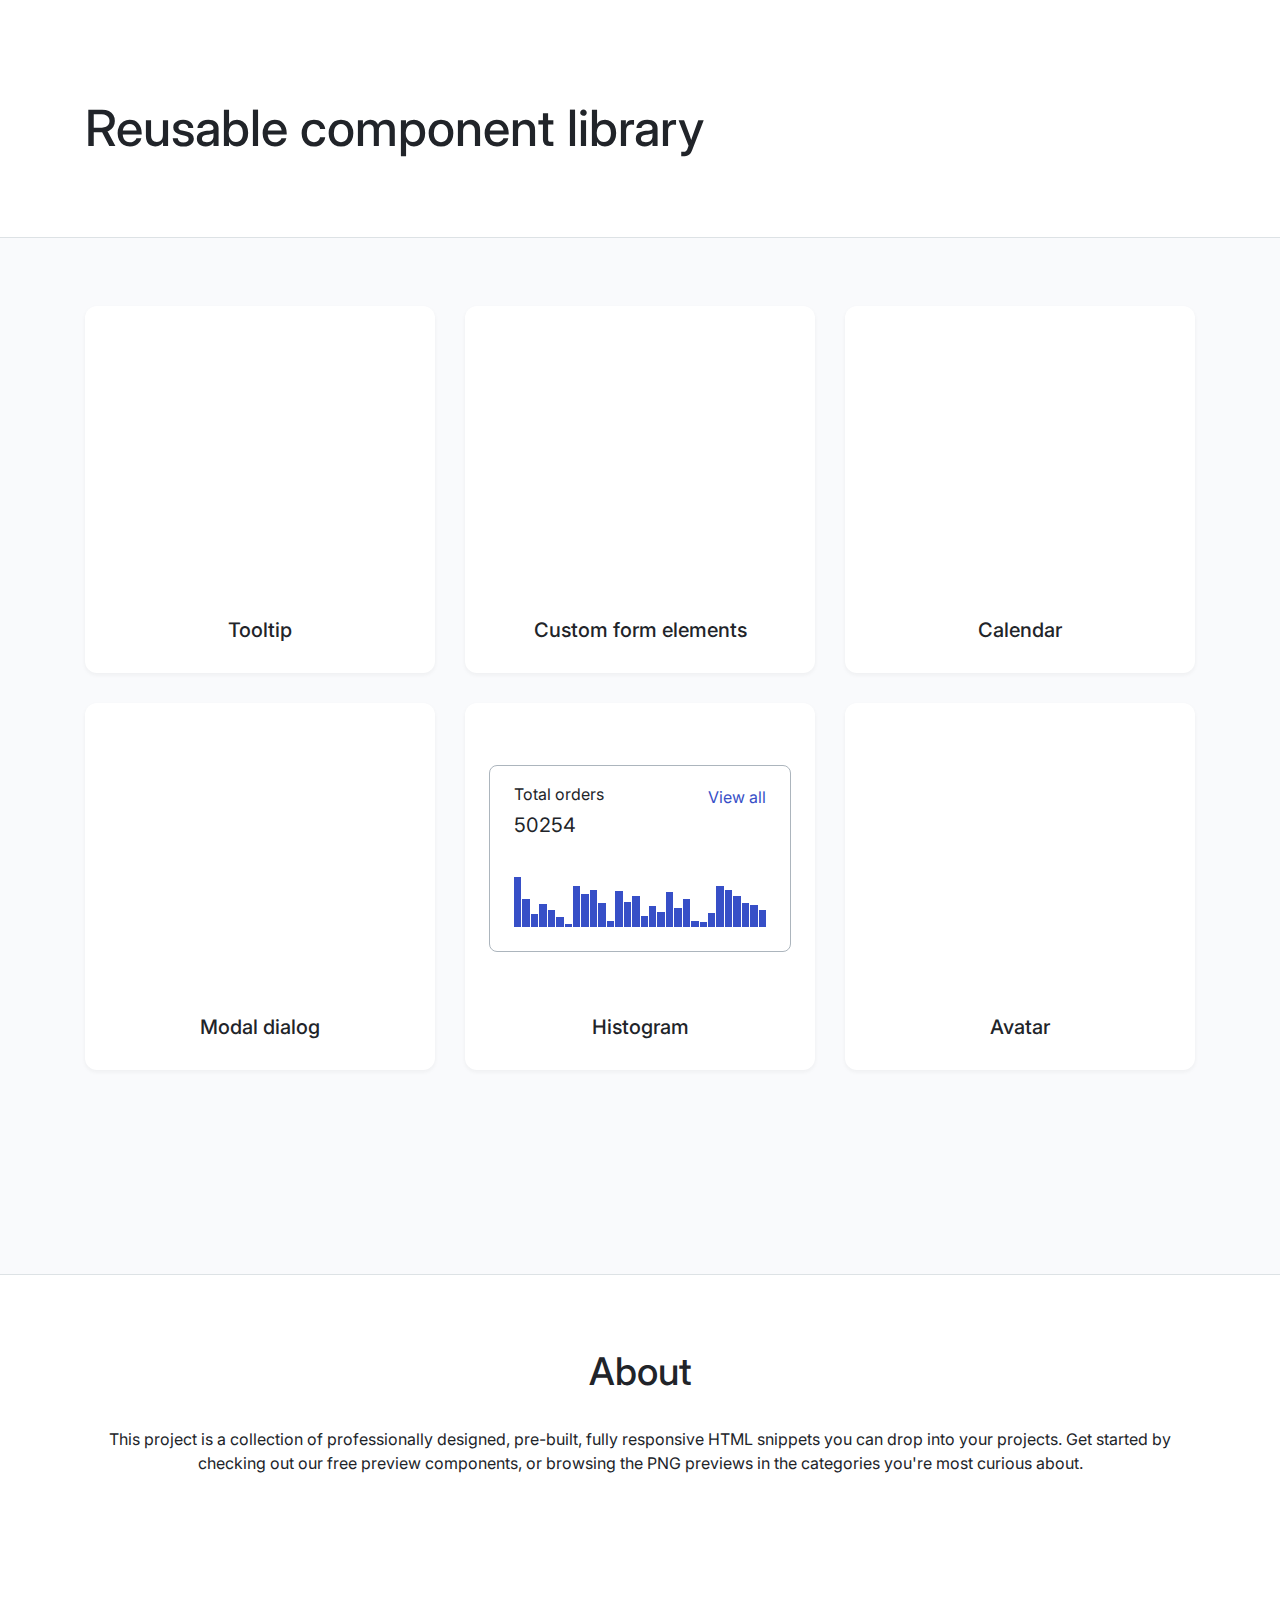
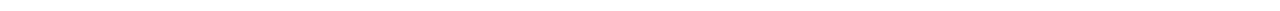
<file: index.html>
<!DOCTYPE html>
<!-- Главная страница -->
<html lang="ru">
    <head>
        <title>Главная страница</title>
        <link rel="stylesheet" href="./assets/css/main.css">
    </head>
    <body>
        <div class="page">
            <header class="header page__header">
                <div class="container">
                    <h1 class="title title_xl">Reusable component library</h1>
                </div>
            </header>
            <main class="main page__main">
                <div class="container">
                    <ul class="card-list">
                        <li class="card-list__item">
                            <article class="card">
                                <div class="card__content">

                                </div>

                                <h2 class="card__title title title_s title_font-weight_medium">
                                    Tooltip
                                </h2>
                            </article>
                        </li>

                        <li class="card-list__item">
                            <article class="card">
                                <div class="card__content">

                                </div>

                                <h2 class="card__title title title_s title_font-weight_medium">
                                    Custom form elements
                                </h2>
                            </article>
                        </li>

                        <li class="card-list__item">
                            <article class="card">
                                <div class="card__content">

                                </div>

                                <h2 class="card__title title title_s title_font-weight_medium">
                                    Calendar
                                </h2>
                            </article>
                        </li>

                        <li class="card-list__item">
                            <article class="card">
                                <div class="card__content">

                                </div>

                                <h2 class="card__title title title_s title_font-weight_medium">
                                    Modal dialog
                                </h2>
                            </article>
                        </li>

                        <li class="card-list__item">
                            <article class="card">
                                <div class="card__content">
                                    <div class="histogram">
                                        <div class="histogram__text-columns">
                                            <div>
                                                <p class="text text_m">Total orders</p>
                                                <p class="histogram__total title title_s">50254</p>
                                            </div>

                                            <a class="histogram__view-all-link text text_m text_color_primary text_decoration_none" href="#">View all</a>
                                        </div>

                                        <div class="histogram__columns">
                                            <div class="histogram__column" style="height: 100%"></div>
                                            <div class="histogram__column" style="height: 56%"></div>
                                            <div class="histogram__column" style="height: 25%"></div>
                                            <div class="histogram__column" style="height: 45%"></div>
                                            <div class="histogram__column" style="height: 34%"></div>

                                            <div class="histogram__column" style="height: 19%"></div>
                                            <div class="histogram__column" style="height: 5%"></div>
                                            <div class="histogram__column" style="height: 82%"></div>
                                            <div class="histogram__column" style="height: 66%"></div>
                                            <div class="histogram__column" style="height: 73%"></div>

                                            <div class="histogram__column" style="height: 48%"></div>
                                            <div class="histogram__column" style="height: 11%"></div>
                                            <div class="histogram__column" style="height: 71%"></div>
                                            <div class="histogram__column" style="height: 50%"></div>
                                            <div class="histogram__column" style="height: 61%"></div>

                                            <div class="histogram__column" style="height: 22%"></div>
                                            <div class="histogram__column" style="height: 41%"></div>
                                            <div class="histogram__column" style="height: 29%"></div>
                                            <div class="histogram__column" style="height: 70%"></div>
                                            <div class="histogram__column" style="height: 38%"></div>

                                            <div class="histogram__column" style="height: 56%"></div>
                                            <div class="histogram__column" style="height: 12%"></div>
                                            <div class="histogram__column" style="height: 9%"></div>
                                            <div class="histogram__column" style="height: 28%"></div>
                                            <div class="histogram__column" style="height: 81%"></div>

                                            <div class="histogram__column" style="height: 73%"></div>
                                            <div class="histogram__column" style="height: 61%"></div>
                                            <div class="histogram__column" style="height: 47%"></div>
                                            <div class="histogram__column" style="height: 43%"></div>
                                            <div class="histogram__column" style="height: 33%"></div>
                                        </div>
                                    </div>
                                </div>

                                <h2 class="card__title title title_s title_font-weight_medium">
                                    Histogram
                                </h2>
                            </article>
                        </li>

                        <li class="card-list__item">
                            <article class="card">
                                <div class="card__content">

                                </div>

                                <h2 class="card__title title title_s title_font-weight_medium">
                                    Avatar
                                </h2>
                            </article>
                        </li>
                    </ul>
                </div>
            </main>
            <footer class="footer page__footer">
                <div class="container">
                    <h2 class="title title_l title_align_center">About</h2>
                    <p class="footer__text text text_m text_align_center">
                        This project is a collection of professionally designed, pre-built, fully responsive HTML
                        snippets you can drop into your projects. Get started by checking out our free preview
                        components, or browsing the PNG previews in the categories you're most curious about.
                    </p>
                </div>
            </footer>
        </div>
    </body>
</html>
</file>
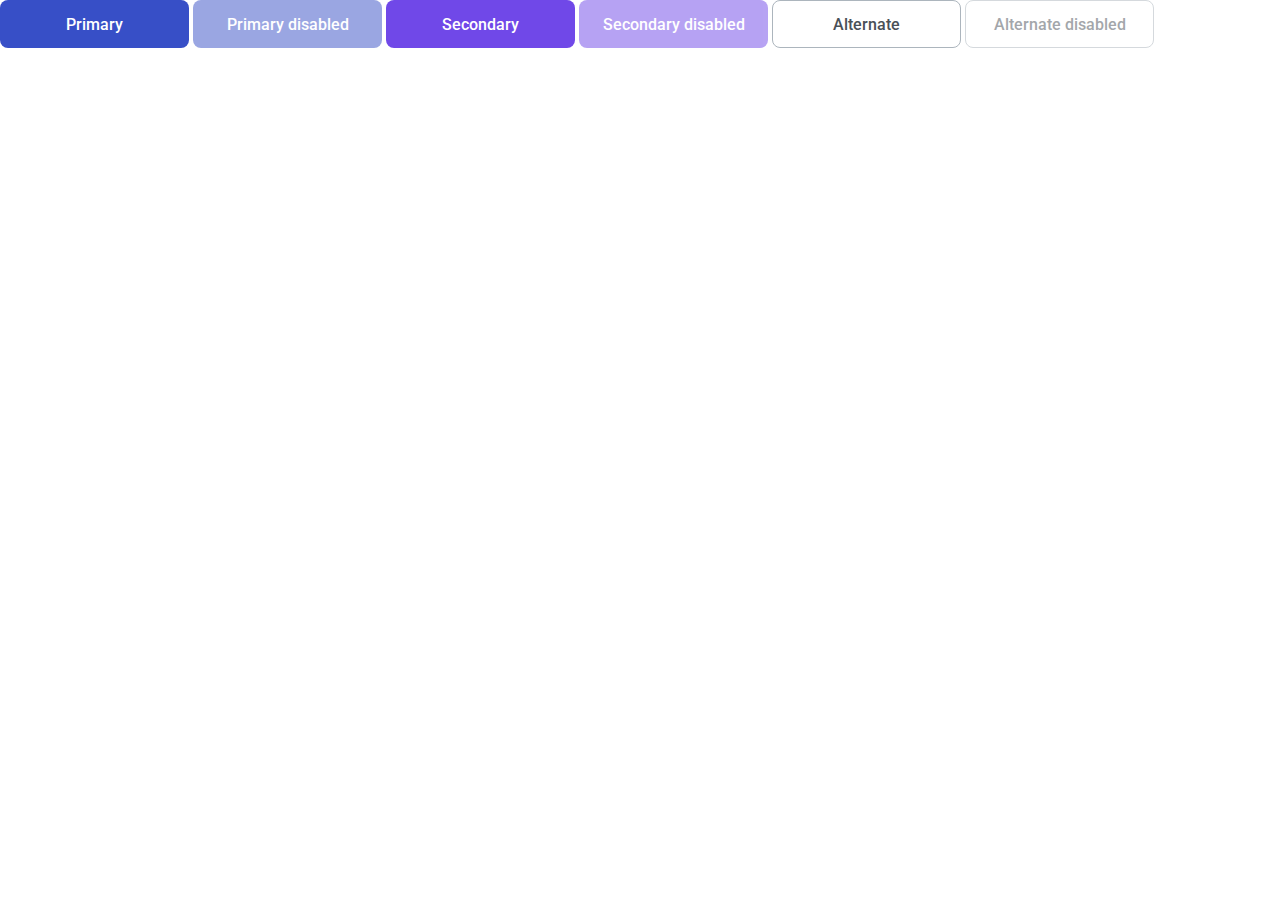
<file: 03-lection1/01-button/index.html>
<!DOCTYPE html>
<!-- Страница с кнопкой -->
<html lang="ru">
    <head>
        <title>Страница с кнопкой</title>
        <link rel="stylesheet" href="../../assets/css/main.css">
        <link rel="stylesheet" href="./button.css">
    </head>
    <body>
        <button class="button button_primary" type="button">Primary</button>
        <button class="button button_primary" type="button" disabled>Primary disabled</button>

        <button class="button button_secondary" type="button">Secondary</button>
        <button class="button button_secondary" type="button" disabled>Secondary disabled</button>

        <button class="button button_alternate" type="button">Alternate</button>
        <button class="button button_alternate" type="button" disabled>Alternate disabled</button>
    </body>
</html>
</file>
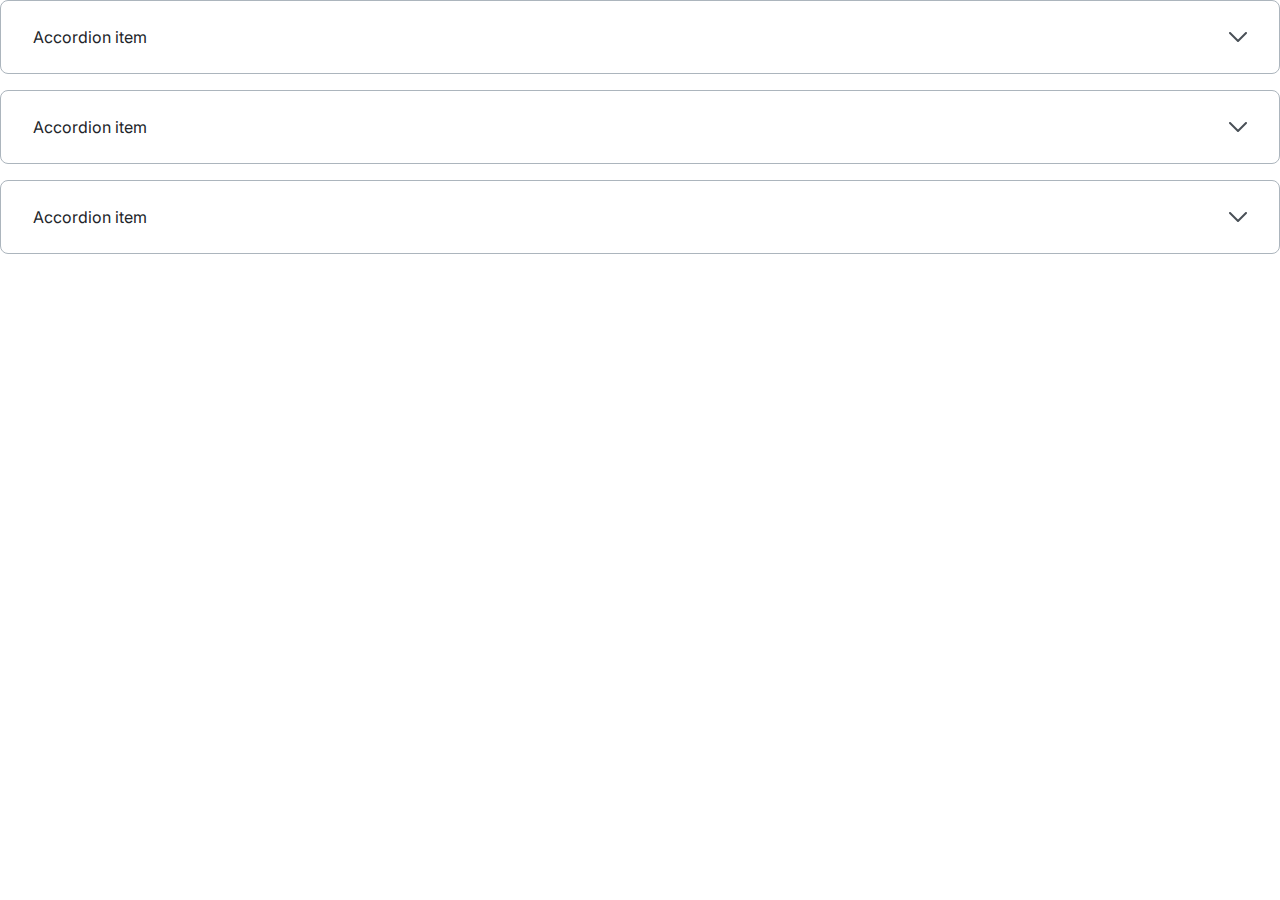
<file: 03-lection1/02-accordion/index.html>
<!DOCTYPE html>
<!-- Страница с аккордеоном -->
<html lang="ru">
    <head>
        <link rel="stylesheet" href="../../assets/css/main.css">
        <link rel="stylesheet" href="./accordion.css">
        <title>Страница с аккордеоном</title>
    </head>
    <body>
        <div class="accordion">
            <details class="accordion__item">
                <summary class="accordion__trigger text text_m">
                    Accordion item

                    <svg class="accordion__caret" width="18" height="10" viewBox="0 0 18 10" fill="none" xmlns="http://www.w3.org/2000/svg">
                        <path d="M1 1L9 9L17 1" stroke="currentColor" stroke-width="2" stroke-linecap="round" stroke-linejoin="round"/>
                    </svg>

                </summary>
                <p class="accordion__content text text_m text_color_gray4">
                    Amet minim mollit non deserunt ullamco est sit aliqua dolor do amet sint. Velit officia consequat duis enim velit mollit. Exercitation veniam consequat sunt nostrud amet.
                </p>
            </details>

            <details class="accordion__item">
                <summary class="accordion__trigger text text_m">
                    Accordion item

                    <svg class="accordion__caret" width="18" height="10" viewBox="0 0 18 10" fill="none" xmlns="http://www.w3.org/2000/svg">
                        <path d="M1 1L9 9L17 1" stroke="currentColor" stroke-width="2" stroke-linecap="round" stroke-linejoin="round"/>
                    </svg>

                </summary>
                <p class="accordion__content text text_m text_color_gray4">
                    Amet minim mollit non deserunt ullamco est sit aliqua dolor do amet sint. Velit officia consequat duis enim velit mollit. Exercitation veniam consequat sunt nostrud amet.
                </p>
            </details>

            <details class="accordion__item">
                <summary class="accordion__trigger text text_m">
                    Accordion item

                    <svg class="accordion__caret" width="18" height="10" viewBox="0 0 18 10" fill="none" xmlns="http://www.w3.org/2000/svg">
                        <path d="M1 1L9 9L17 1" stroke="currentColor" stroke-width="2" stroke-linecap="round" stroke-linejoin="round"/>
                    </svg>

                </summary>
                <p class="accordion__content text text_m text_color_gray4">
                    Amet minim mollit non deserunt ullamco est sit aliqua dolor do amet sint. Velit officia consequat duis enim velit mollit. Exercitation veniam consequat sunt nostrud amet.
                </p>
            </details>
        </div>
    </body>
</html>
</file>
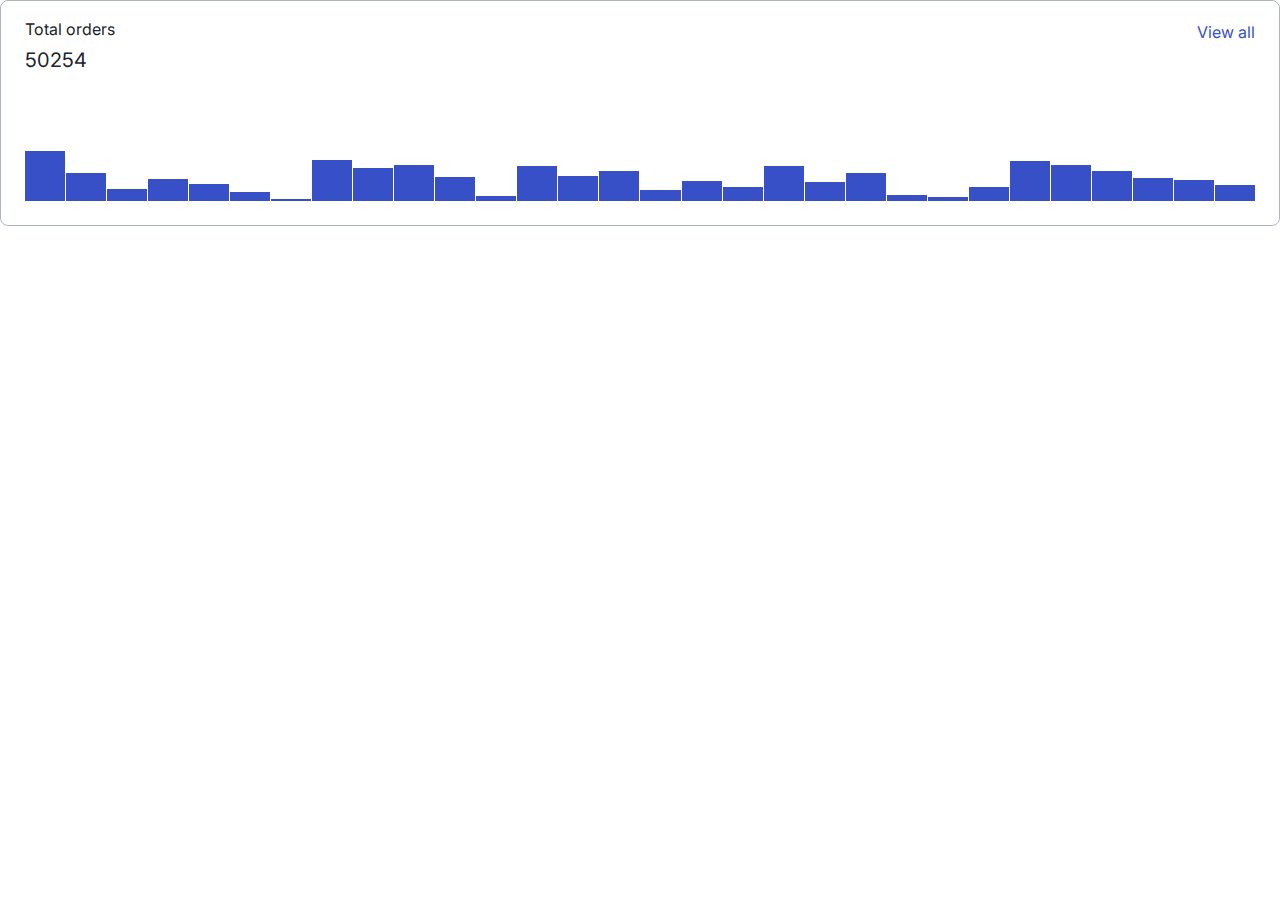
<file: 04-lection2/01-histogram/index.html>
<!DOCTYPE html>
<!-- Страница с гистограммой -->
<html lang="ru">
    <head>
        <link rel="stylesheet" href="../../assets/css/main.css">
        <link rel="stylesheet" href="./histogram.css">
        <title>Страница с гистограммой</title>
    </head>
    <body>
        <div class="histogram">
            <div class="histogram__text-columns">
                <div>
                    <p class="text text_m">Total orders</p>
                    <p class="histogram__total title title_s">50254</p>
                </div>

                <a class="histogram__view-all-link text text_m text_color_primary text_decoration_none" href="#">View all</a>
            </div>

            <div class="histogram__columns">
                <div class="histogram__column" style="height: 100%"></div>
                <div class="histogram__column" style="height: 56%"></div>
                <div class="histogram__column" style="height: 25%"></div>
                <div class="histogram__column" style="height: 45%"></div>
                <div class="histogram__column" style="height: 34%"></div>

                <div class="histogram__column" style="height: 19%"></div>
                <div class="histogram__column" style="height: 5%"></div>
                <div class="histogram__column" style="height: 82%"></div>
                <div class="histogram__column" style="height: 66%"></div>
                <div class="histogram__column" style="height: 73%"></div>

                <div class="histogram__column" style="height: 48%"></div>
                <div class="histogram__column" style="height: 11%"></div>
                <div class="histogram__column" style="height: 71%"></div>
                <div class="histogram__column" style="height: 50%"></div>
                <div class="histogram__column" style="height: 61%"></div>

                <div class="histogram__column" style="height: 22%"></div>
                <div class="histogram__column" style="height: 41%"></div>
                <div class="histogram__column" style="height: 29%"></div>
                <div class="histogram__column" style="height: 70%"></div>
                <div class="histogram__column" style="height: 38%"></div>

                <div class="histogram__column" style="height: 56%"></div>
                <div class="histogram__column" style="height: 12%"></div>
                <div class="histogram__column" style="height: 9%"></div>
                <div class="histogram__column" style="height: 28%"></div>
                <div class="histogram__column" style="height: 81%"></div>

                <div class="histogram__column" style="height: 73%"></div>
                <div class="histogram__column" style="height: 61%"></div>
                <div class="histogram__column" style="height: 47%"></div>
                <div class="histogram__column" style="height: 43%"></div>
                <div class="histogram__column" style="height: 33%"></div>
            </div>
        </div>
    </body>
</html>
</file>
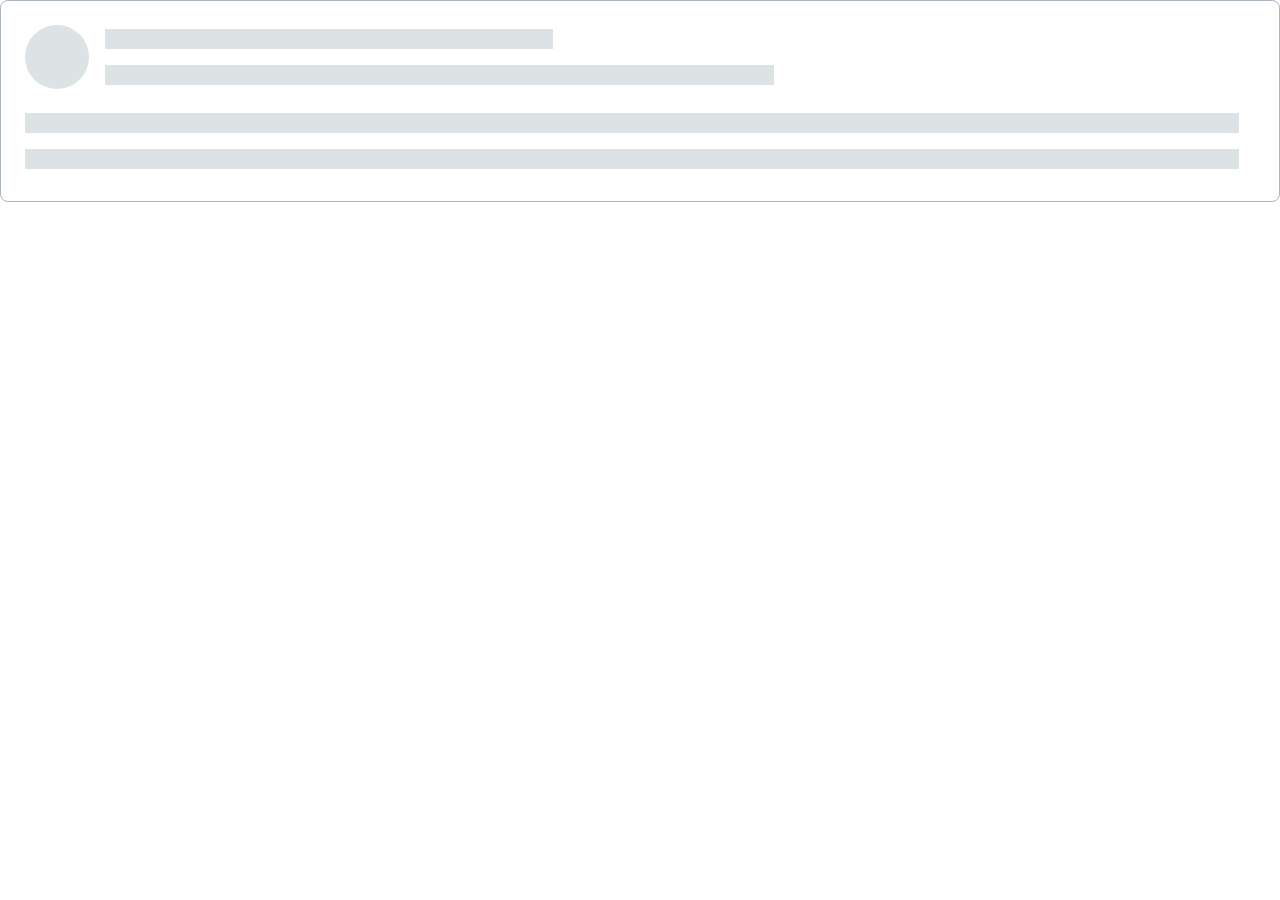
<file: 04-lection2/02-skeleton/index.html>
<!DOCTYPE html>
<!-- Страница со скелетоном -->
<html lang="ru">
    <head>
        <link rel="stylesheet" href="../../assets/css/main.css">
        <link rel="stylesheet" href="./skeleton.css">
        <title>Страница со скелетоном</title>
    </head>
    <body>
        <div class="skeleton">
            <div class="skeleton__row">
                <div class="skeleton__avatar"></div>

                <div class="skeleton__text">
                    <div class="skeleton__line" style="width: 39.5%;"></div>
                    <div class="skeleton__line" style="width: 59%;"></div>
                </div>
            </div>

            <div class="skeleton__row">
                <div class="skeleton__text">
                    <div class="skeleton__line"></div>
                    <div class="skeleton__line"></div>
                </div>
            </div>
        </div>
    </body>
</html>
</file>
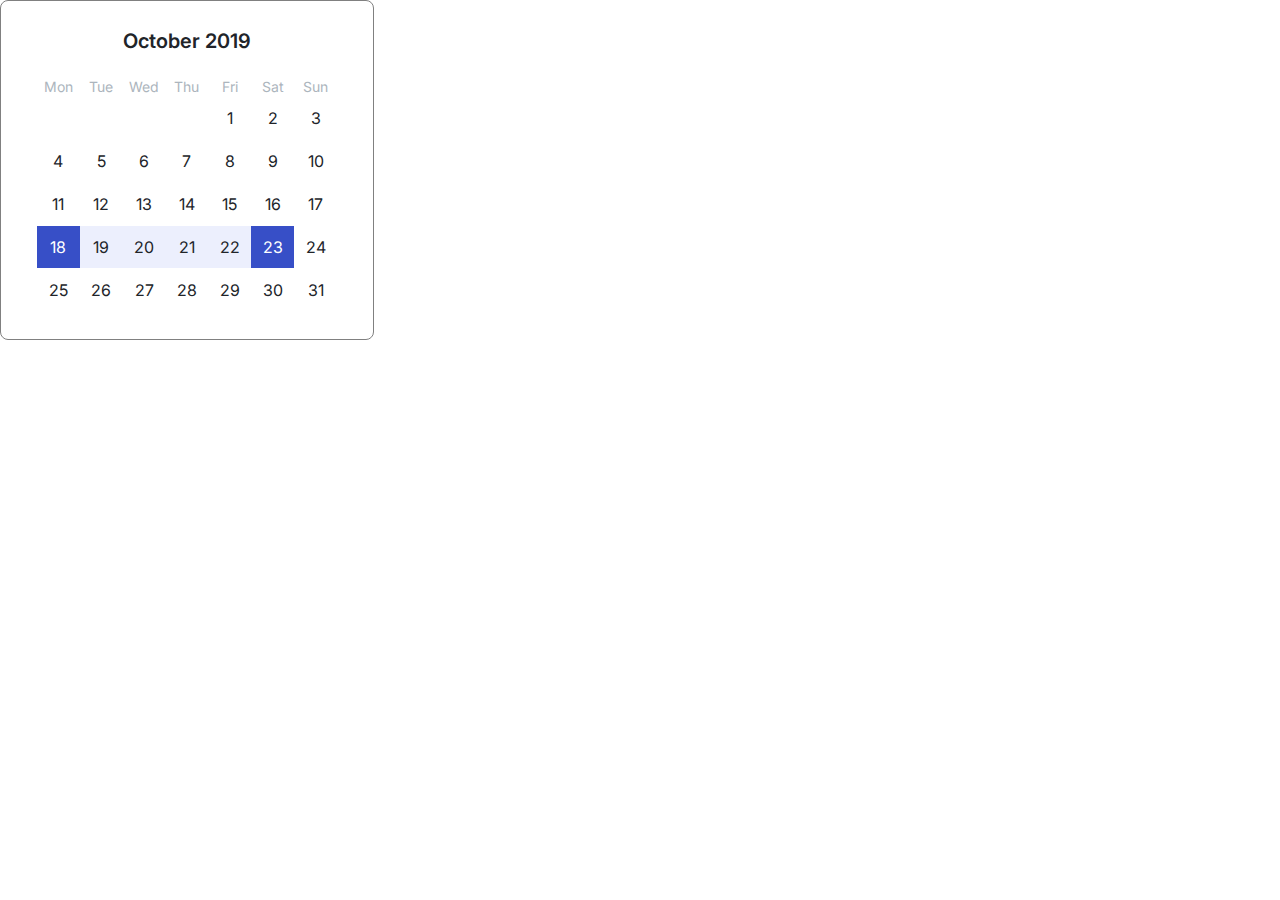
<file: 05-lection3/03-calendar/index.html>
<!DOCTYPE html>
<!-- Страница с календарем -->
<html lang="ru">
    <head>
        <link rel="stylesheet" href="../../assets/css/main.css">
        <link rel="stylesheet" href="./calendar.css">
        <title>Calendar</title>
    </head>
    <body>
        <div class="calendar">
            <p class="calendar__month-and-year title title_s">October 2019</p>

            <ul class="calendar__week-days">
                <li class="calendar__week-day">Mon</li>
                <li class="calendar__week-day">Tue</li>
                <li class="calendar__week-day">Wed</li>
                <li class="calendar__week-day">Thu</li>
                <li class="calendar__week-day">Fri</li>
                <li class="calendar__week-day">Sat</li>
                <li class="calendar__week-day">Sun</li>
            </ul>

            <ul class="calendar__days">
                <li class="calendar__day calendar__day_friday text text_m ">1</li>
                <li class="calendar__day text text_m">2</li>
                <li class="calendar__day text text_m">3</li>
                <li class="calendar__day text text_m">4</li>
                <li class="calendar__day text text_m">5</li>
                <li class="calendar__day text text_m">6</li>
                <li class="calendar__day text text_m">7</li>
                <li class="calendar__day text text_m">8</li>
                <li class="calendar__day text text_m">9</li>
                <li class="calendar__day text text_m">10</li>
                <li class="calendar__day text text_m">11</li>
                <li class="calendar__day text text_m">12</li>
                <li class="calendar__day text text_m">13</li>
                <li class="calendar__day text text_m">14</li>
                <li class="calendar__day text text_m">15</li>
                <li class="calendar__day text text_m">16</li>
                <li class="calendar__day text text_m">17</li>
                <li class="calendar__day calendar__day_first_selected text text_m">18</li>
                <li class="calendar__day calendar__day_selected text text_m">19</li>
                <li class="calendar__day calendar__day_selected text text_m">20</li>
                <li class="calendar__day calendar__day_selected text text_m">21</li>
                <li class="calendar__day calendar__day_selected text text_m">22</li>
                <li class="calendar__day calendar__day_last_selected text text_m">23</li>
                <li class="calendar__day text text_m">24</li>
                <li class="calendar__day text text_m">25</li>
                <li class="calendar__day text text_m">26</li>
                <li class="calendar__day text text_m">27</li>
                <li class="calendar__day text text_m">28</li>
                <li class="calendar__day text text_m">29</li>
                <li class="calendar__day text text_m">30</li>
                <li class="calendar__day text text_m">31</li>
            </ul>
        </div>
    </body>
</html>
</file>
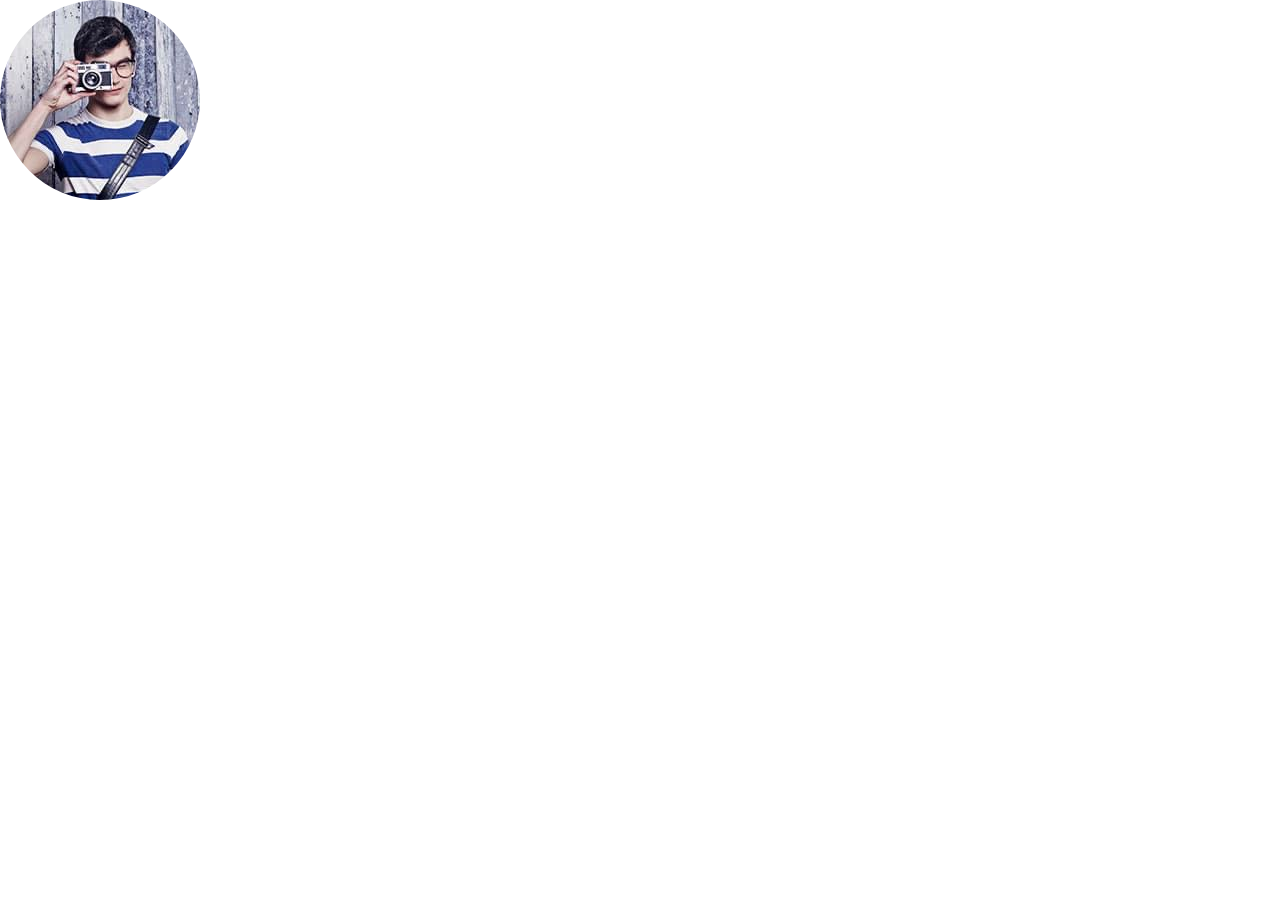
<file: 06-lection4/01-avatar/index.html>
<!DOCTYPE html>
<!-- Страница с аватаром -->
<html lang="ru">
    <head>
        <link rel="stylesheet" href="../../assets/css/main.css">
        <link rel="stylesheet" href="./avatar.css">
        <title>Страница с аватаром</title>
    </head>
    <body>
        <div class="avatar">
            <img class="avatar__image" src="./public/avatar-200.jpg" alt="Аватар">
        </div>
    </body>
</html>
</file>
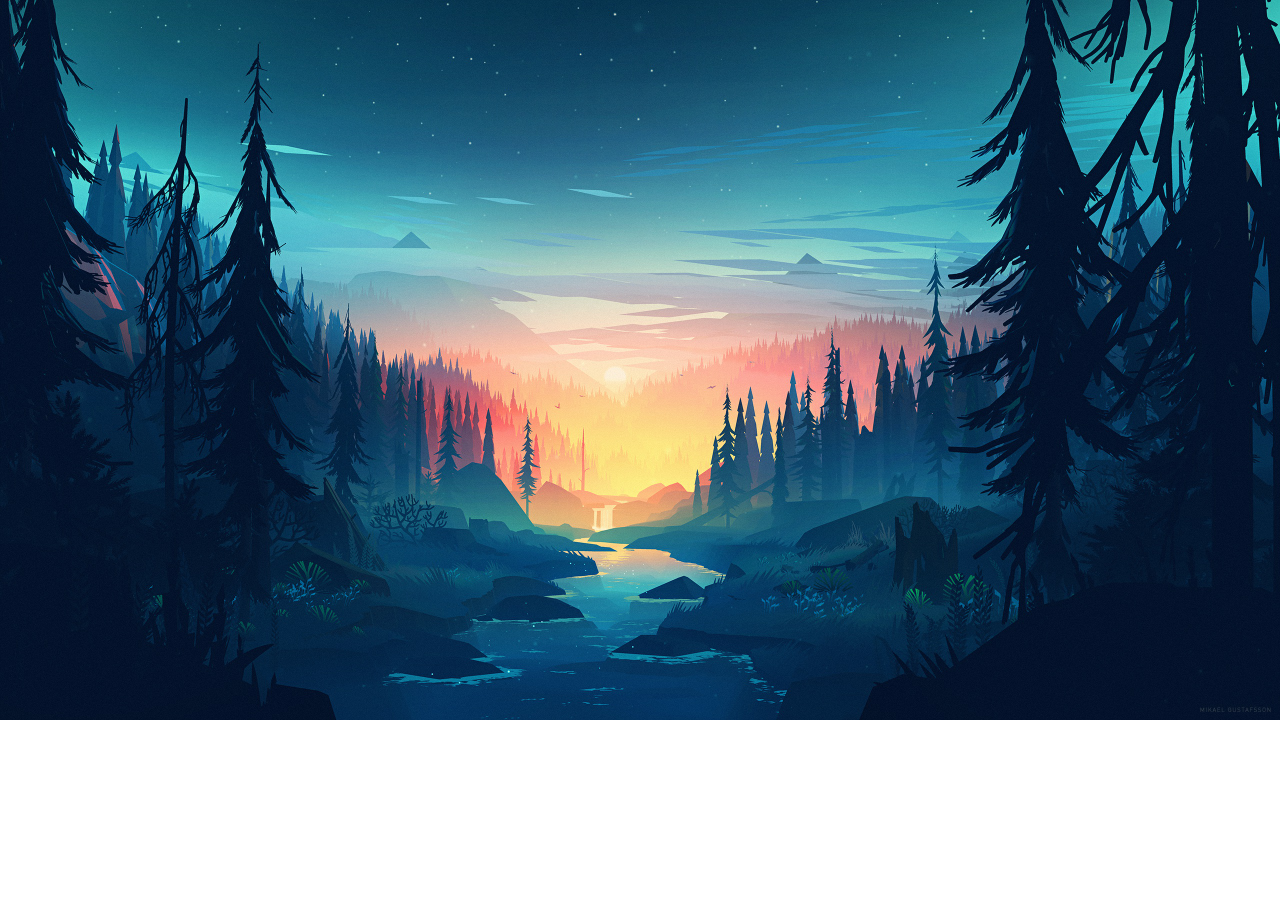
<file: 06-lection4/02-background-image/index.html>
<!DOCTYPE html>
<html lang="ru">
    <head>
        <link rel="stylesheet" href="../../assets/css/main.css">
        <link rel="stylesheet" href="./background-image.css">
        <title>Background-image</title>
    </head>
    <body class="background">
    </body>
</html>
</file>
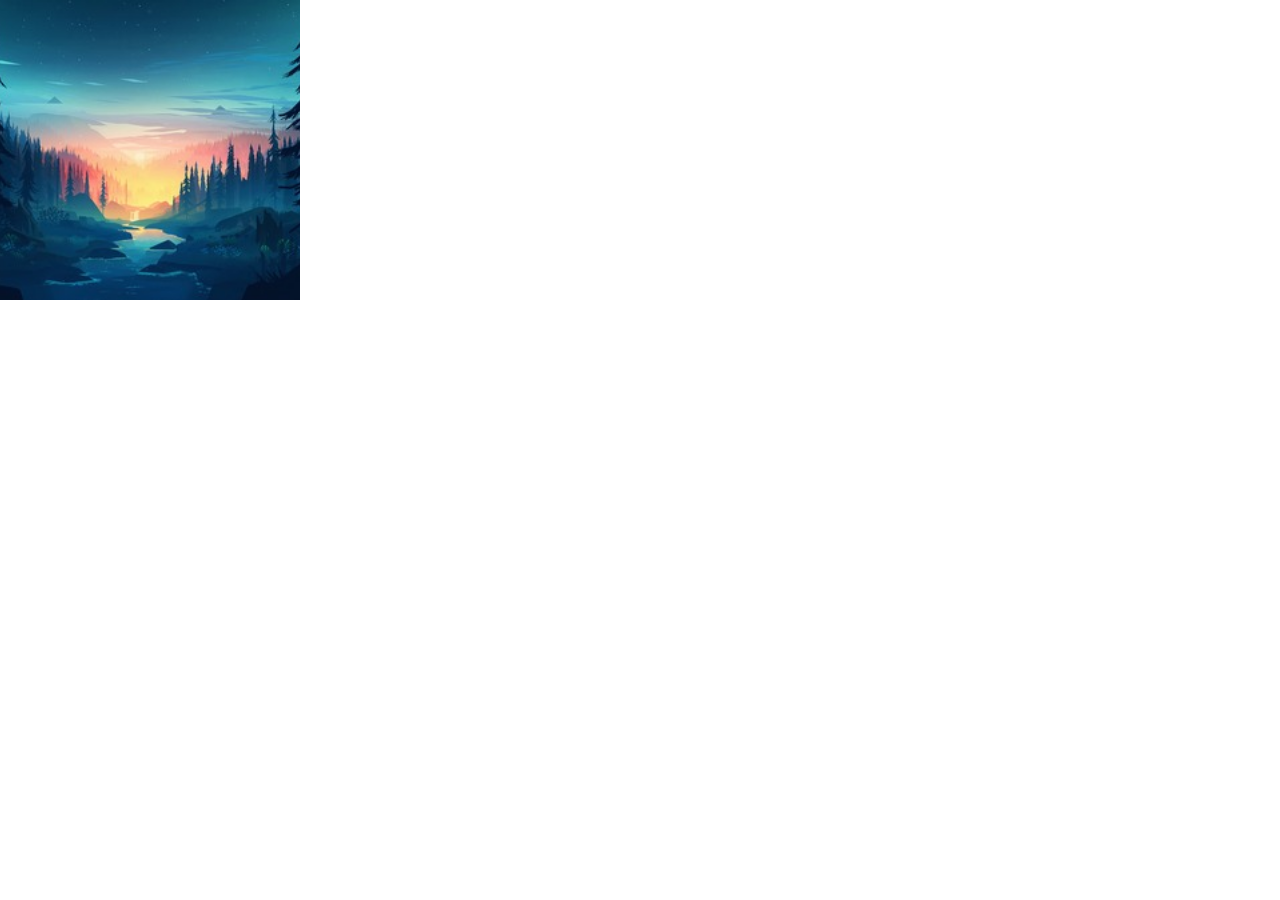
<file: 06-lection4/03-srcset/index.html>
<!DOCTYPE html>
<html lang="ru">
    <head>
        <link rel="stylesheet" href="../../assets/css/main.css">
        <link rel="stylesheet" href="./srcset.css">
        <title>Srcset</title>
    </head>
    <body>
        <img class="image" src="./public/forest_400.jpg" srcset="./public/forest_400.jpg 1x, ./public/forest_768.jpg 2x" alt="" />
    </body>
</html>
</file>
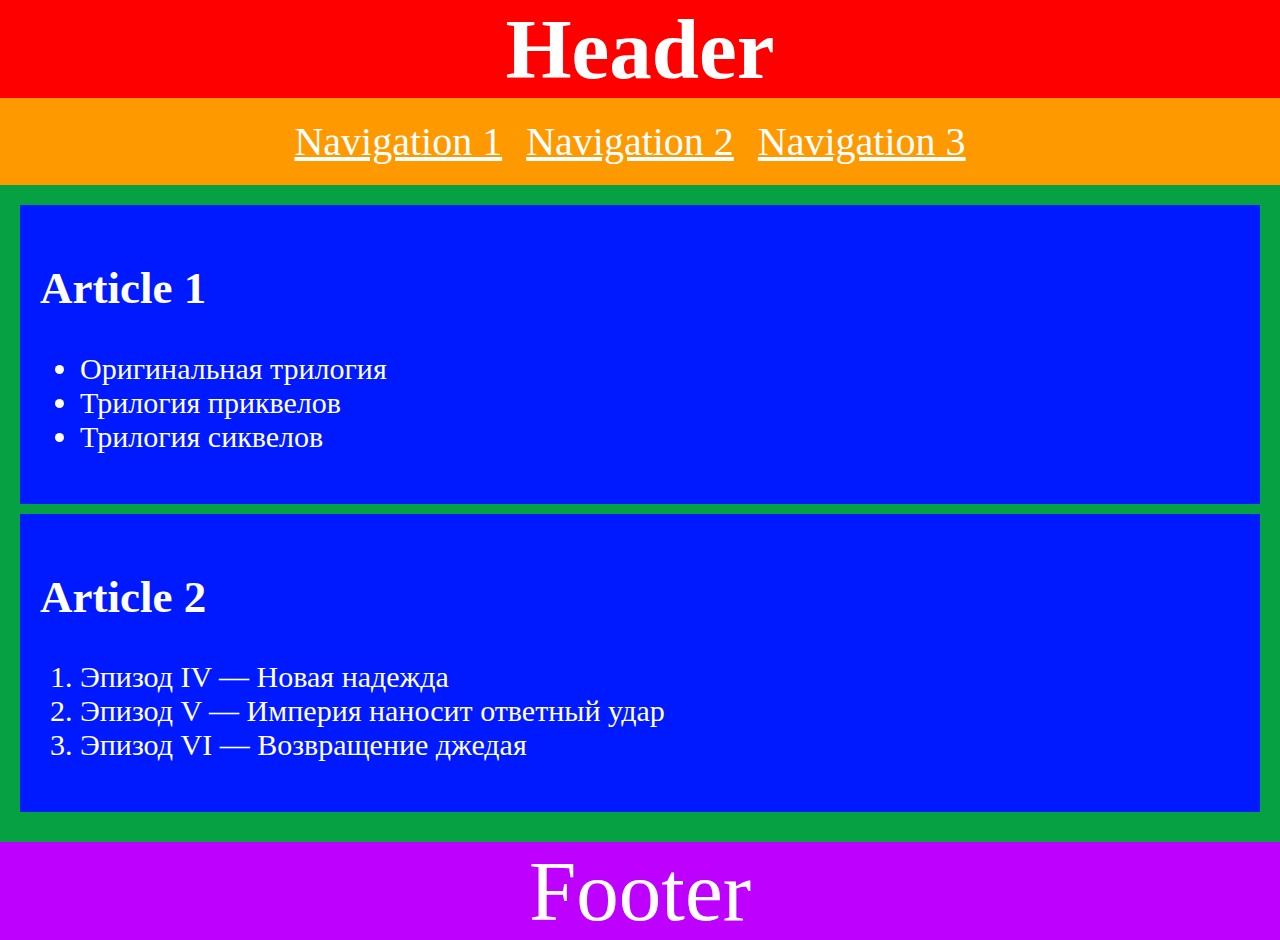
<file: 02-dz0/01-semantic-mockup/solution.html>
<!DOCTYPE html>
<html lang="ru">
  <head>
    <meta charset="utf-8">
    <title>Семантическая разметка страницы</title>
    <style>
      body {
        color: white;
        margin: 0;
      }

      .header {
        background: #FF0000;
        text-align: center;
      }

      .title {
        font-size: 85px;
        margin: 0;
      }

      .navigation {
        background: #FF9900;
        padding: 20px;
      }

      .link {
        font-size: 40px;
        color: white;
        margin-right: 20px;
      }

      .main {
        background: #05A143;
        padding: 20px;
      }

      .article {
        background: #001AFF;
        padding: 20px;
        font-size: 30px;
        margin-bottom: 10px;
      }

      .footer {
        background: #BD00FF;
        text-align: center;
        font-size: 85px;
      }
    </style>
  </head>
  <body>
    <header class="header">
      <h1 class="title">Header</h1>
      <nav class="navigation">
        <a class="link" href="#">Navigation 1</a>
        <a class="link" href="#">Navigation 2</a>
        <a class="link" href="#">Navigation 3</a>
      </nav>
    </header>
    <main class="main">
      <article class="article">
        <h2>Article 1</h2>
        <ul>
          <li>Оригинальная трилогия</li>
          <li>Трилогия приквелов</li>
          <li>Трилогия сиквелов</li>
        </ul>
      </article>
      <article class="article">
        <h2>Article 2</h2>
        <ol>
          <li>Эпизод IV — Новая надежда</li>
          <li>Эпизод V — Империя наносит ответный удар	</li>
          <li>Эпизод VI — Возвращение джедая</li>
        </ol>
      </article>
    </main>
    <footer class="footer">Footer</footer>
  </body>
</html>
</file>
<file: 03-lection1/01-button/button.css>
/* Стилизация кнопки */
</file>
<file: 03-lection1/02-accordion/accordion.css>
/* Стилизация аккордеона */

.accordion {}

.accordion__item {
    border: 1px solid #ACB5BD;
    box-sizing: border-box;
    border-radius: 8px;

    margin-bottom: 8px;
}

.accordion__item:last-child {
    margin-bottom: 0;
}

.accordion__summary {
    display: block;
    /* padding, а не margin, так как хотим, чтобы область оставалась кликабельной */
    padding: 24px 32px;
    cursor: pointer;
    outline: none;

    font-size: 16px;
    line-height: 24px;
    color: #212429;
}

.accordion__item[open] .accordion__summary {
    padding-bottom: 16px;
}

.accordion__summary::-webkit-details-marker {
    display: none;
}

.accordion__content {
    padding: 0 32px 32px;
}

.accordion__text {
    margin: 0;

    font-size: 16px;
    line-height: 24px;
    color: #495057;
}
</file>
<file: 04-lection2/01-histogram/histogram.css>
.histogram {
    width: 100%;
    border: 1px solid #ACB5BD;
    box-sizing: border-box;
    border-radius: 8px;
    background-color: #FFFFFF;
    padding: 16px 24px 24px 24px;
}

.histogram__bars {
    display: flex;
    justify-content: stretch;
    flex-wrap: nowrap;
    width: 100%;
    align-items: flex-end;
    flex-direction: row;
    height: 50px;
}

.histogram__bar {
    flex: 1 0 auto;
    margin-right: 1px;
    background: #4263EB;
}

.histogram__bar:last-child {
    margin-right: 0;
}

.histogram__header {
    display: flex;
    justify-content: space-between;
    margin-bottom: 6px;
}

.histogram__title {
    margin: 0;
    font-size: 16px;
    line-height: 24px;
    color: #212429;
    opacity: 0.8;
}

.histogram__link {
    display: block;
    color: #4263EB;
    font-size: 16px;
    line-height: 24px;
    margin-left: 20px;
    text-decoration: none;
}

.histogram__total {
    font-size: 20px;
    line-height: 26px;
    margin-bottom: 39px;
    display: block;
    color: #212429;
}
</file>
<file: 04-lection2/02-skeleton/skeleton.css>
.skeleton {
    border: 1px solid #ACB5BD;
    padding: 24px 40px 32px 24px;
    border-radius: 8px;
}

.skeleton__header {
    display: flex;
    align-items: center;
    margin-bottom: 24px;
}

.skeleton__circle {
    flex-shrink: 0;
    width: 64px;
    height: 64px;
    border-radius: 50%;
    background: #DDE2E5;
}

.skeleton__title {
    flex-shrink: 1;
    flex-basis: 100%;
    margin-left: 16px;
}

.skeleton__line {
    height: 20px;
    max-width: 100%;
    width: 100%;
    margin-bottom: 8px;
    background: #DDE2E5;
}

.skeleton__line:last-child {
    margin-bottom: 0;
}

.skeleton__line_name {
    max-width: 172px;
}

.skeleton__line_date {
    max-width: 257px;
}
</file>
<file: 05-lection3/03-calendar/calendar.css>
.calendar {
    border: 1px solid gray;
    border-radius: 8px;
    padding: 28px 36px;
    width: 100%;
    max-width: 300px;
}

.calendar__title {
    font-weight: 600;
    font-size: 20px;
    line-height: 24px;
    color: #334D6E;
    text-align: center;
    margin-bottom: 20px;
}

.calendar__wrapper {
    padding-bottom: 100%;
    position: relative;
}

.calendar__inner {
    position: absolute;
    top: 0;
    bottom: 0;
    left: 0;
    right: 0;
    display: grid;
    grid-template-columns: repeat(7, 1fr);
}

.calendar__item {
    display: flex;
    justify-content: center;
    align-items: center;
    font-size: 14px;
    line-height: 20px;
    color: #334D6E;
}

.calendar__item_day {
    color: #90A0B7;
}

.calendar__item_active {
    background: #4263EB;
    color: white;
}

.calendar__item_between-active {
    background: #a0b1f5b3;
    color: white;
}
</file>
<file: 06-lection4/01-avatar/avatar.css>
.avatar {
    width: 200px;
    height: 200px;
    border-radius: 50%;
    overflow: hidden;
}

.avatar__image {
    width: 100%;
    height: 100%;
    object-fit: cover;
}
</file>
<file: 06-lection4/02-background-image/background-image.css>
.background {
    background: url("./public/forest_400.jpg") top/100% no-repeat;
}

@media screen and (min-width: 401px) {
    .background {
        background-image: url("./public/forest_768.jpg")
    }
}

@media screen and (min-width: 769px) {
    .background {
        background-image: url("./public/forest_1024.jpg")
    }
}

@media screen and (min-width: 1025px) {
    .background {
        background-image: url("./public/forest_2560.jpg")
    }
}
</file>
<file: 06-lection4/03-srcset/srcset.css>
.image {
    width: 300px;
    height: 300px;
    object-fit: cover;
    object-position: center;
}
</file>
<file: assets/css/main.css>
@import './normalize.css';
@import '../fonts/fonts.css';

@import '../../components/title/title.css';
@import '../../components/text/text.css';
@import '../../components/page/page.css';
@import '../../components/container/container.css';
@import '../../components/card-list/card-list.css';
@import '../../components/card/card.css';
@import '../../components/header/header.css';
@import '../../components/main/main.css';
@import '../../components/footer/footer.css';
@import '../../components/accordion/accordion.css';
@import '../../components/histogram/histogram.css';
@import '../../components/skeleton/skeleton.css';
@import '../../components/avatar/avatar.css';
@import '../../components/tooltip/tooltip.css';
@import '../../components/calendar/calendar.css';
@import '../../components/button/button.css';

:root {
    --white: #ffffff;
    --black: #212429;
    --pink: #F784AD;
    --purple: #7048E8;
    --blue: #374FC7;
    --red: #F03D3E;
    --grey-1: #F8F9FA;
    --grey-2: #DDE2E5;
    --grey-3: #ACB5BD;
    --grey-4: #495057;
    --light-blue: #F9FAFC;
    --dark-blue: #2342C0;
    --dark-purple: #5028C6;

    --error: var(--red);
    --success: var(--blue);

    --primary: var(--blue);
    --secondary: var(--purple);

    /* Fonts */
    --font-family-roboto: 'Roboto', sans-serif;
    --font-family-inter: 'Inter', sans-serif;

    /* Border */
    --primary-border-color: var(--grey-2);
    --secondary-border-color: var(--grey-3);

    /* Typography */
    --primary-typography-color: var(--black);
}

body {
    font-family: var(--font-family-roboto);
}

html, body {
    height: 100%;
}
</file>
